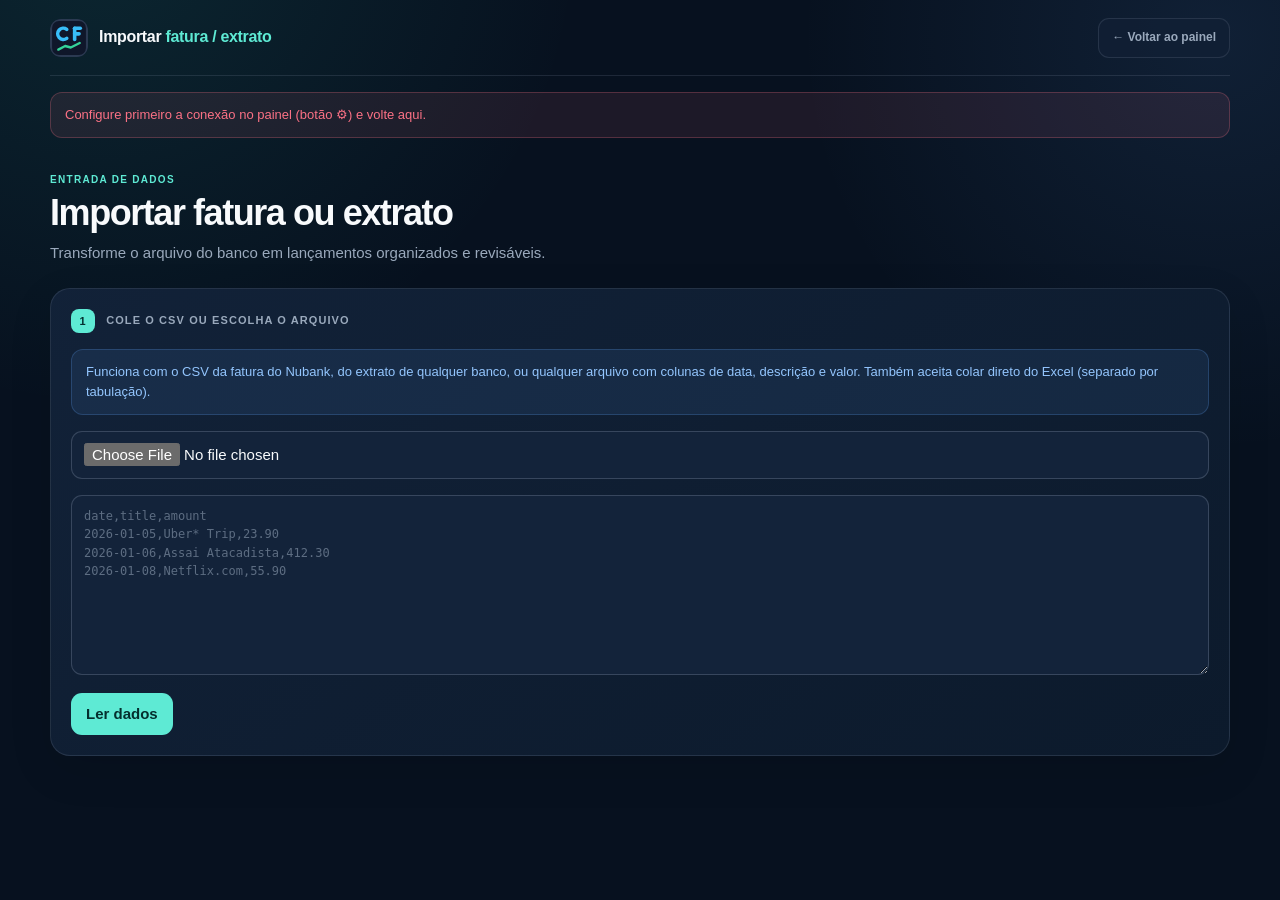
<file: docs/importar.html>
<!DOCTYPE html>
<html lang="pt-BR">
<head>
<meta charset="utf-8">
<!-- Meu Financeiro · importador v2.0.0 -->
<meta name="viewport" content="width=device-width, initial-scale=1">
<title>Importar fatura · Meu Financeiro</title>
<link rel="icon" href="favicon.svg" type="image/svg+xml">
<link rel="apple-touch-icon" href="icone-180.png">
<link rel="manifest" href="manifest.webmanifest">
<link rel="stylesheet" href="styles.css">
<link rel="stylesheet" href="importar.css">
</head>
<body>
<div class="wrap">

<header>
  <h1><svg class="marca" viewBox="0 0 64 64" aria-hidden="true">
    <rect width="64" height="64" rx="15" fill="#0f172a"/>
    <rect x="1.75" y="1.75" width="60.5" height="60.5" rx="13.25" fill="none" stroke="#2b3a52" stroke-width="3.5"/>
    <g fill="none" stroke="#38bdf8" stroke-width="6" stroke-linecap="round">
      <path d="M28.2 17.4 A9.5 9.5 0 1 0 28.2 32.6"/>
      <path d="M41.5 15.5 L41.5 34.5"/><path d="M41.5 15.5 L51 15.5"/><path d="M41.5 25 L49 25"/>
    </g>
    <path d="M14 51.5 L25.5 45.5 L35 48 L50 40.5" fill="none" stroke="#34d399"
          stroke-width="4" stroke-linecap="round" stroke-linejoin="round"/>
  </svg><span class="nm">Importar <span>fatura / extrato</span></span></h1>
  <div class="sp"></div>
  <a class="back-link" href="index.html">← Voltar ao painel</a>
</header>

<div id="alerta" aria-live="polite"></div>

<div class="page-heading"><div><span class="eyebrow">Entrada de dados</span><h1>Importar fatura ou extrato</h1><p>Transforme o arquivo do banco em lançamentos organizados e revisáveis.</p></div></div>

<div class="card">
  <h2><span class="step">1</span> Cole o CSV ou escolha o arquivo</h2>
  <div class="msg i">Funciona com o CSV da fatura do Nubank, do extrato de qualquer banco, ou qualquer arquivo com colunas de data, descrição e valor. Também aceita colar direto do Excel (separado por tabulação).</div>
  <div class="fld" style="margin-bottom:12px"><input type="file" id="arq" accept=".csv,.txt,.tsv"></div>
  <textarea id="raw" placeholder="date,title,amount&#10;2026-01-05,Uber* Trip,23.90&#10;2026-01-06,Assai Atacadista,412.30&#10;2026-01-08,Netflix.com,55.90"></textarea>
  <div style="margin-top:12px"><button id="btLer">Ler dados</button></div>
</div>

<div class="card hide" id="c2">
  <div id="direto" class="msg s hide" style="margin-bottom:16px">
    <b>Este arquivo já está no formato do sistema.</b>
    <div id="diretoInfo" style="margin:6px 0 10px"></div>
    <button id="btDireto">Importar direto, sem mapear nada</button>
  </div>
  <h2><span class="step">2</span> Diga qual coluna é o quê</h2>
  <div class="g">
    <div class="fld"><label>Data</label><select id="mData"></select></div>
    <div class="fld"><label>Descrição</label><select id="mDesc"></select></div>
    <div class="fld"><label>Valor</label><select id="mValor"></select></div>
    <div class="fld"><label>Categoria de origem (opcional)</label><select id="mCat"></select></div>
  </div>
  <div class="g" style="margin-top:6px">
    <div class="fld"><label>Forma de pagamento</label><select id="mForma">
      <option>Crédito</option><option>Débito</option><option>Pix</option>
      <option>Dinheiro</option><option>Boleto</option><option>Transferência</option></select></div>
    <div class="fld" id="wCartao"><label>Cartão</label><select id="mCartao"></select></div>
    <div class="fld"><label>Competência (mês em que pesa)</label><select id="mComp"></select></div>
    <div class="fld"><label>Já foi pago?</label><select id="mPago"><option>Não</option><option>Sim</option></select></div>
  </div>
  <div class="g" style="margin-top:6px">
    <div class="fld"><label>Valores negativos significam…</label><select id="mSinal">
      <option value="ignorar">nada — tratar tudo como saída</option>
      <option value="entrada">entrada (estorno, salário, crédito)</option>
      <option value="pular">linhas a descartar</option></select></div>
    <div class="fld"><label>Detectar parcelas na descrição (ex.: 3/10)</label><select id="mParc">
      <option value="sim">sim, e gerar as parcelas futuras</option>
      <option value="marcar">só marcar, sem gerar futuras</option>
      <option value="nao">não detectar</option></select></div>
  </div>
  <div style="margin-top:8px"><button id="btPrev">Pré-visualizar</button></div>
</div>

<div class="card hide" id="c3">
  <h2><span class="step">3</span> Confira e ajuste as categorias</h2>
  <div id="resumo" class="msg i"></div>
  <div class="scr"><table id="tb"></table></div>
  <div style="margin-top:14px;display:flex;gap:10px;flex-wrap:wrap">
    <button id="btImportar">Importar para a planilha</button>
    <button class="gh" id="btPular">Descartar marcadas</button>
  </div>
</div>

</div>

<script>
var VERSAO = '2.0.0';
var CFG = { url: localStorage.getItem('cc_url')||'', token: localStorage.getItem('cc_tok')||'' };
var CATS = [], CARTOES = [], HEAD = [], ROWS = [], PREV = [];

/* regras de categorização automática por palavra-chave */
var REGRAS = [
 ['Mercado',                 ['assai','atacad','carrefour','extra ','pao de acucar','pão de açúcar','mercado','supermerc','hortifruti','sacolao','sacolão','big bompreco','sams club','makro','tenda ','dia%','minipreco','mini preco','zaffari','angeloni','bistek']],
 ['Restaurantes/Delivery',   ['ifood','rappi','ubereats','uber eats','restaurante','burger','pizza','mcdonald','bk ','subway','outback','padaria','lanchonete','cafe','café','starbucks','bar ','churrasc','sushi','habib','giraffas','coco bambu','doceria','sorvet']],
 ['Combustível',             ['posto','ipiranga','shell','petrobras','br mania','ale combust','combustivel','combustível','gasolina','etanol']],
 ['Transporte/App',          ['uber','99app','99 *','99pop','cabify','estacion','estapar','onibus','ônibus','metro ','metrô ','pedagio','pedágio','sem parar','conectcar','veloe','taxi','táxi','buser','clickbus']],
 ['Veículo (seguro/IPVA/manutenção)',['ipva','detran','licenciamento','oficina','autopeca','autopeça','pneu','borracharia','lava jato','lava-jato','seguro auto','porto seguro auto','mecanic']],
 ['Assinaturas/Streaming',   ['netflix','spotify','amazon prime','prime video','disney','hbo','max.com','globoplay','youtube','apple.com/bill','icloud','google one','microsoft','office 365','adobe','deezer','paramount','crunchyroll','chatgpt','openai','anthropic','claude','canva','dropbox','notion','linkedin']],
 ['Saúde/Farmácia',          ['farmacia','farmácia','drogaria','droga raia','raia','pacheco','panvel','pague menos','laboratorio','laboratório','clinica','clínica','hospital','dentista','psicolog','fisioterap','exame','vacina','oticas','ótica','otica']],
 ['Plano de Saúde',          ['unimed','amil','bradesco saude','bradesco saúde','sulamerica saude','hapvida','notredame','plano de saude','plano de saúde','porto saude','golden cross']],
 ['Contas da casa (luz/água/gás)',['enel','cemig','copel','light','cpfl','celesc','coelba','elektro','equatorial','energia','sabesp','cedae','copasa','sanepar','caesb','agua ','água ','comgas','comgás','ultragaz','liquigas','gas ']],
 ['Internet/Telefone',       ['vivo','claro','tim ','oi fibra','net serv','nextel','algar','sky','internet','telefon','fibra','desktop','copel telecom']],
 ['Aluguel/Condomínio',      ['aluguel','condominio','condomínio','imobiliaria','imobiliária','locacao','locação','quintoandar','loft']],
 ['Manutenção/Móveis',       ['leroy','telha norte','c&c','obramax','casa e construcao','construcao','construção','material de constru','marcenaria','eletricista','encanador','pintor','magazine luiza','magalu','casas bahia','ponto frio','madeiramadeira','mobly','tok stok','etna','havan']],
 ['Vestuário',               ['renner','riachuelo','c&a','zara','hering','marisa','centauro','netshoes','nike','adidas','arezzo','melissa','shein','calcados','calçados','shoes','moda','boutique']],
 ['Educação',                ['escola','colegio','colégio','faculdade','universid','curso','udemy','alura','coursera','papelaria','livraria','saraiva','amazon.com.br livr','kumon','wizard','ccaa','cultura ingles','inglês']],
 ['Lazer',                   ['cinema','cinemark','uci ','kinoplex','teatro','show','ingresso','eventim','sympla','clube','academia','smartfit','smart fit','bluefit','gympass','totalpass','parque','games','steam','playstation','xbox','nintendo']],
 ['Viagem',                  ['hotel','pousada','airbnb','booking','decolar','latam','gol linhas','azul linhas','smiles','hoteis','hotéis','hurb','123milhas','maxmilhas','viagem','turismo','rodoviaria','rodoviária']],
 ['Pets',                    ['petz','cobasi','pet shop','petshop','veterinar','veterinár','racao','ração','petlove','pet love']],
 ['Impostos/Taxas',          ['iptu','darf','receita federal','prefeitura','cartorio','cartório','taxa ','tarifa municipal']],
 ['Tarifas bancárias',       ['tarifa','anuidade','juros','iof','manutencao conta','manutenção conta','pacote de servi']],
 ['Empréstimo/Financiamento',['emprestimo','empréstimo','financiamento','consignado','crediario','crediário','parcelamento fatura','refinanciamento']],
 ['Investimento/Reserva',    ['tesouro','cdb','aplicacao','aplicação','investimento','xp invest','rico invest','clear','nuinvest','btg','corretora']],
 ['Presentes/Doações',       ['presente','doacao','doação','vakinha','apae','unicef','igreja','dizimo','dízimo']],
 ['Salário',                 ['salario','salário','pagamento salario','provento','folha de pagamento','remuneracao']]
];

function $(id){ return document.getElementById(id); }
function brl(n){ return (Number(n)||0).toLocaleString('pt-BR',{style:'currency',currency:'BRL'}); }
function esc(s){ return String(s==null?'':s).replace(/[&<>"]/g,function(c){return{'&':'&amp;','<':'&lt;','>':'&gt;','"':'&quot;'}[c];}); }
function aviso(t,k){ $('alerta').innerHTML = t ? '<div class="msg '+(k||'i')+'">'+esc(t)+'</div>' : ''; }
var MESES_CURTOS=['jan','fev','mar','abr','mai','jun','jul','ago','set','out','nov','dez'];
function nomeMes(c){
  var p=String(c).split('-');
  if (p.length<2 || isNaN(+p[1])) return String(c);
  return MESES_CURTOS[(+p[1])-1] + '/' + String(p[0]).slice(-2);
}
function hoje(){ return new Date().toISOString().slice(0,10); }
function preencherMeses(sel){
  var base = hoje().slice(0,7);
  sel.innerHTML = '<option value="">usar o mês da data de cada linha</option>';
  for (var i=-24; i<=12; i++){
    var m = somaMes(base, i);
    var o = document.createElement('option'); o.value=m; o.textContent=nomeMes(m); sel.appendChild(o);
  }
}
function somaMes(c,n){ var p=String(c).split('-'),a=+p[0],m=+p[1]-1+n; a+=Math.floor(m/12); m=((m%12)+12)%12; return a+'-'+('0'+(m+1)).slice(-2); }

/* ------------------------------------------------ carrega listas da planilha */
preencherMeses(document.getElementById('mComp'));

if (!CFG.url || !CFG.token){
  aviso('Configure primeiro a conexão no painel (botão ⚙) e volte aqui.','e');
} else {
  fetch(CFG.url+'?token='+encodeURIComponent(CFG.token)+'&t='+Date.now())
    .then(function(r){ return r.json(); })
    .then(function(res){
      if(!res.ok) throw new Error(res.erro);
      CATS = res.categorias; CARTOES = res.cartoes;
      var s=$('mCartao'); s.innerHTML='';
      CARTOES.forEach(function(c){ var o=document.createElement('option'); o.value=o.textContent=c.cartao; s.appendChild(o); });
    })
    .catch(function(e){ aviso('Não consegui ler a planilha: '+e.message,'e'); });
}

/* ------------------------------------------------ parsing de CSV */
function detectaSep(txt){
  var l = txt.split(/\r?\n/)[0];
  var cand = ['\t',';',','];
  var melhor = ',', max = 0;
  cand.forEach(function(s){ var n=l.split(s).length; if(n>max){max=n;melhor=s;} });
  return melhor;
}
function parseLinha(linha, sep){
  var out=[], atual='', aspas=false;
  for (var i=0;i<linha.length;i++){
    var ch=linha[i];
    if (ch==='"'){ if(aspas && linha[i+1]==='"'){atual+='"';i++;} else aspas=!aspas; }
    else if (ch===sep && !aspas){ out.push(atual); atual=''; }
    else atual+=ch;
  }
  out.push(atual);
  return out.map(function(s){ return s.trim(); });
}
/* Entende tanto 1.234,56 (BR) quanto 1,234.56 (US).
   Com um separador so: 3 digitos depois dele = milhar; 1 ou 2 = decimal. */
function numero(s){
  s = String(s).replace(/[R$\s ]/g,'');
  var neg = /^-/.test(s) || /^\(.*\)$/.test(s);
  s = s.replace(/[()+-]/g,'');
  var temP = s.indexOf('.')>-1, temV = s.indexOf(',')>-1;
  if (temP && temV){
    s = (s.lastIndexOf(',') > s.lastIndexOf('.'))
      ? s.replace(/\./g,'').replace(',','.')
      : s.replace(/,/g,'');
  } else if (temV){
    var pv = s.split(',');
    s = (pv.length > 2 || pv[pv.length-1].length === 3) ? pv.join('') : pv.join('.');
  } else if (temP){
    var pp = s.split('.');
    if (pp.length > 2 || pp[pp.length-1].length === 3) s = pp.join('');
  }
  var n = parseFloat(s);
  if (isNaN(n)) return 0;
  return neg ? -n : n;
}
function dataISO(s){
  s = String(s).trim();
  var m;
  if ((m=s.match(/^(\d{4})-(\d{2})-(\d{2})/))) return m[1]+'-'+m[2]+'-'+m[3];
  if ((m=s.match(/^(\d{2})\/(\d{2})\/(\d{4})/))) return m[3]+'-'+m[2]+'-'+m[1];
  if ((m=s.match(/^(\d{2})\/(\d{2})\/(\d{2})$/))) return '20'+m[3]+'-'+m[2]+'-'+m[1];
  if ((m=s.match(/^(\d{2})-(\d{2})-(\d{4})/))) return m[3]+'-'+m[2]+'-'+m[1];
  return s.slice(0,10);
}
function categorizar(desc){
  var d = String(desc).toLowerCase();
  for (var i=0;i<REGRAS.length;i++){
    var termos = REGRAS[i][1];
    for (var j=0;j<termos.length;j++){
      if (d.indexOf(termos[j])>-1) return REGRAS[i][0];
    }
  }
  return null;
}
function detectaParcela(desc){
  var m = String(desc).match(/(\d{1,2})\s*\/\s*(\d{1,2})(?!\d)/);
  if (!m) return null;
  var a=+m[1], b=+m[2];
  if (b<2 || b>72 || a>b || a<1) return null;
  return { num:a, total:b };
}

/* ------------------------------------------------ formato do sistema */

var COLMAP = null;

/** Se o CSV já traz as colunas do sistema, devolve o índice de cada uma. */
function detectarFormatoSistema(head){
  var norm = head.map(function(h){
    return String(h).toLowerCase().trim()
      .normalize('NFD').replace(/[\u0300-\u036f]/g,'');
  });
  var m = {};
  ['id','data','competencia','tipo','descricao','categoria','grupo',
   'forma_pagamento','cartao','parcela','parcelas_total','valor','pago','obs']
    .forEach(function(c){ var i = norm.indexOf(c); if (i >= 0) m[c] = i; });

  var essenciais = ['data','tipo','descricao','categoria','valor'];
  var falta = essenciais.filter(function(c){ return m[c] === undefined; });
  return falta.length ? null : m;
}

/** Monta a pré-visualização lendo cada coluna linha a linha. */
function preverDireto(){
  PREV = [];
  ROWS.forEach(function(r){
    function v(c){ return COLMAP[c] === undefined ? '' : (r[COLMAP[c]] || ''); }
    var valor = numero(v('valor'));
    if (valor === 0) return;
    var data = dataISO(v('data'));
    var comp = /^\d{4}-\d{2}/.test(String(v('competencia')))
      ? String(v('competencia')).slice(0,7) : data.slice(0,7);
    PREV.push({
      data: data,
      competencia: comp,
      tipo: String(v('tipo')) === 'Entrada' ? 'Entrada' : 'Saída',
      descricao: String(v('descricao')).replace(/\s+/g,' ').trim(),
      categoria: String(v('categoria')),
      auto: false, doArquivo: true,
      // estorno mantém o sinal negativo: é despesa que voltou, não receita
      valor: valor,
      parcela: Math.max(1, parseInt(v('parcela') || 1, 10)),
      parcelas_total: Math.max(1, parseInt(v('parcelas_total') || 1, 10)),
      gerarFuturas: false,
      forma: String(v('forma_pagamento')) || '',
      cartao: String(v('cartao')) || '',
      pago: String(v('pago')) === 'Sim' ? 'Sim' : 'Não',
      obs: String(v('obs')) || '',
      pular: false
    });
  });
  desenhar();
  $('c3').classList.remove('hide');
  $('c3').scrollIntoView({behavior:'smooth'});
}

/* ------------------------------------------------ passo 1 */
$('arq').onchange = function(){
  var f=this.files[0]; if(!f) return;
  var fr=new FileReader();
  fr.onload=function(){ $('raw').value=fr.result; };
  fr.readAsText(f,'utf-8');
};

$('btLer').onclick = function(){
  var txt = $('raw').value.trim();
  if (!txt){ aviso('Cole o conteúdo do arquivo ou selecione um CSV.','e'); return; }
  var sep = detectaSep(txt);
  var linhas = txt.split(/\r?\n/).filter(function(l){ return l.trim(); });
  HEAD = parseLinha(linhas[0], sep);
  ROWS = linhas.slice(1).map(function(l){ return parseLinha(l, sep); })
               .filter(function(r){ return r.join('').trim(); });
  if (!ROWS.length){ aviso('Não encontrei linhas de dados abaixo do cabeçalho.','e'); return; }

  ['mData','mDesc','mValor','mCat'].forEach(function(id){
    var s=$(id); s.innerHTML = (id==='mCat' ? '<option value="-1">— não usar —</option>' : '');
    HEAD.forEach(function(h,i){
      var o=document.createElement('option'); o.value=i; o.textContent=(h||'coluna '+(i+1)); s.appendChild(o);
    });
  });
  // palpite automático
  function acha(chaves, padrao){
    for (var i=0;i<HEAD.length;i++){
      var h=HEAD[i].toLowerCase();
      for (var j=0;j<chaves.length;j++) if (h.indexOf(chaves[j])>-1) return i;
    }
    return padrao;
  }
  $('mData').value  = acha(['data','date'],0);
  $('mDesc').value  = acha(['descri','title','histor','estabelec','lancamento','lançamento','memo'],1);
  $('mValor').value = acha(['valor','amount','value','montante'],HEAD.length-1);
  $('mCat').value   = acha(['categ'],-1);
  COLMAP = detectarFormatoSistema(HEAD);
  if (COLMAP){
    var achadas = Object.keys(COLMAP).length;
    $('diretoInfo').textContent = 'Encontrei ' + achadas + ' das 14 colunas do sistema, e '
      + ROWS.length + ' linhas. Tipo, categoria, cartão, competência, parcelas e status '
      + 'vêm prontos de cada linha — não precisa escolher nada aqui embaixo.';
    $('direto').classList.remove('hide');
  } else {
    $('direto').classList.add('hide');
  }
  aviso(ROWS.length+' linhas lidas.'+(COLMAP?' Dá para importar direto.':' Confira o mapeamento das colunas abaixo.'),'s');
  $('c2').classList.remove('hide');
  $('c2').scrollIntoView({behavior:'smooth'});
};

$('btDireto').onclick = preverDireto;

$('mForma').onchange = function(){ $('wCartao').classList.toggle('hide', this.value!=='Crédito'); };

/* ------------------------------------------------ passo 2 */
$('btPrev').onclick = function(){
  var iD=+$('mData').value, iN=+$('mDesc').value, iV=+$('mValor').value, iC=+$('mCat').value;
  var sinal=$('mSinal').value, modoP=$('mParc').value;
  var compBase = $('mComp').value.trim();

  PREV = [];
  ROWS.forEach(function(r){
    var valor = numero(r[iV]);
    if (valor < 0 && sinal==='pular') return;
    if (valor === 0) return;
    var desc = r[iN] || '';
    var tipo = (valor<0 && sinal==='entrada') ? 'Entrada' : 'Saída';
    var data = dataISO(r[iD]);
    var comp = compBase && /^\d{4}-\d{2}$/.test(compBase) ? compBase : data.slice(0,7);
    var p = modoP!=='nao' ? detectaParcela(desc) : null;
    var origem = iC>=0 ? (r[iC]||'') : '';
    var cat = categorizar(desc) || categorizar(origem);
    PREV.push({
      data: data, competencia: comp, tipo: tipo,
      descricao: desc.replace(/\s+/g,' ').trim(),
      categoria: cat || '', auto: !!cat,
      valor: Math.abs(valor),
      parcela: p ? p.num : 1,
      parcelas_total: p ? p.total : 1,
      gerarFuturas: !!(p && modoP==='sim'),
      pular: false
    });
  });
  desenhar();
  $('c3').classList.remove('hide');
  $('c3').scrollIntoView({behavior:'smooth'});
};

function optsCat(sel, tipo){
  var lista = CATS.filter(function(c){ return tipo==='Entrada' ? c.tipo==='Entrada' : c.tipo!=='Entrada'; });
  var h = '<option value="">— escolher —</option>';
  lista.forEach(function(c){ h += '<option'+(c.categoria===sel?' selected':'')+'>'+esc(c.categoria)+'</option>'; });
  return h;
}

function desenhar(){
  var ativos = PREV.filter(function(p){ return !p.pular; });
  var semCat = ativos.filter(function(p){ return !p.categoria; }).length;
  var tot = ativos.reduce(function(a,b){ return a + (b.tipo==='Entrada'?0:b.valor); },0);
  var estornos = ativos.filter(function(p){ return p.valor < 0; }).length;
  var cartoesNo = {};
  ativos.forEach(function(p){ if (p.cartao) cartoesNo[p.cartao] = 1; });
  var nCard = Object.keys(cartoesNo).length;
  var futuras = ativos.reduce(function(a,b){ return a + (b.gerarFuturas ? (b.parcelas_total-b.parcela) : 0); },0);
  $('resumo').innerHTML = '<b>'+ativos.length+'</b> lançamentos · saídas somando <b>'+brl(tot)+'</b>'
    + (semCat ? ' · <b style="color:#fbbf24">'+semCat+' sem categoria</b>' : ' · todos categorizados')
    + (futuras ? ' · <b>'+futuras+'</b> parcelas futuras serão criadas' : '')
    + (nCard ? ' · '+nCard+' cartão(ões): '+Object.keys(cartoesNo).join(', ') : '')
    + (estornos ? ' · '+estornos+' estorno(s) mantido(s) com valor negativo' : '');

  var h = '<tr><th class="c">Usar</th><th>Data</th><th>Descrição</th><th>Categoria</th>'
        + '<th class="c">Pagamento</th><th class="c">Parcela</th><th class="r">Valor</th><th class="c">Tipo</th></tr>';
  PREV.forEach(function(p,i){
    var parc = p.parcelas_total>1
      ? p.parcela+'/'+p.parcelas_total + (p.gerarFuturas ? ' <span class="tag au">+'+(p.parcelas_total-p.parcela)+'</span>' : '')
      : '<span class="mut">—</span>';
    h += '<tr style="'+(p.pular?'opacity:.35':'')+'">'
      + '<td class="c"><input type="checkbox" data-us="'+i+'" '+(p.pular?'':'checked')+' style="width:auto"></td>'
      + '<td class="mut">'+esc(p.data)+'</td>'
      + '<td>'+esc(p.descricao)+'</td>'
      + '<td><select data-cat="'+i+'">'+optsCat(p.categoria,p.tipo)+'</select>'
        + (p.doArquivo?' <span class="tag au">do arquivo</span>'
           : p.auto?' <span class="tag au">auto</span>'
           : (p.categoria?'':' <span class="tag pd">falta</span>'))+'</td>'
      + '<td class="c">'+(p.forma
           ? '<span class="tag'+(p.forma==='Crédito'?' au':'')+'">'+esc(p.cartao||p.forma)+'</span>'
           : '<span class="mut">—</span>')+'</td>'
      + '<td class="c">'+parc+'</td>'
      + '<td class="r'+(p.tipo==='Entrada'?' pos':(p.valor<0?' pos':''))+'">'+brl(p.valor)+'</td>'
      + '<td class="c"><span class="tag">'+esc(p.tipo)+'</span></td></tr>';
  });
  $('tb').innerHTML = h;
}

$('tb').addEventListener('change', function(ev){
  var t = ev.target;
  if (t.dataset.cat !== undefined){ PREV[+t.dataset.cat].categoria = t.value; PREV[+t.dataset.cat].auto=false; desenhar(); }
  if (t.dataset.us !== undefined){ PREV[+t.dataset.us].pular = !t.checked; desenhar(); }
});

$('btPular').onclick = function(){
  PREV = PREV.filter(function(p){ return !p.pular; });
  desenhar();
};

/* ------------------------------------------------ passo 3 */
$('btImportar').onclick = function(){
  var ativos = PREV.filter(function(p){ return !p.pular; });
  var semCat = ativos.filter(function(p){ return !p.categoria; });
  if (!ativos.length){ aviso('Nada selecionado para importar.','e'); return; }
  if (semCat.length && !confirm(semCat.length+' lançamento(s) estão sem categoria e vão entrar como "Outros". Continuar?')) return;

  var formaFixa = $('mForma').value;
  var cartaoFixo = formaFixa==='Crédito' ? $('mCartao').value : '';
  var pagoFixo = $('mPago').value;
  var grupoDe = {}; CATS.forEach(function(c){ grupoDe[c.categoria]=c.grupo; });

  var lista = [];
  ativos.forEach(function(p){
    var cat = p.categoria || 'Outros';
    var forma  = p.forma  || formaFixa;
    var cartao = (p.forma ? (p.cartao || '') : cartaoFixo);
    var pago   = p.pago   || pagoFixo;
    var base = 'I'+Date.now().toString(36)+Math.random().toString(36).slice(2,6);
    var n = p.gerarFuturas ? (p.parcelas_total - p.parcela + 1) : 1;
    for (var i=0;i<n;i++){
      lista.push({
        id: n>1 ? base+'-'+(p.parcela+i) : base,
        data: p.data,
        competencia: somaMes(p.competencia, i),
        tipo: p.tipo,
        descricao: p.descricao + (n>1 && !/\d+\s*\/\s*\d+/.test(p.descricao) ? ' ('+(p.parcela+i)+'/'+p.parcelas_total+')' : ''),
        categoria: cat,
        grupo: grupoDe[cat] || '',
        forma_pagamento: forma,
        cartao: cartao,
        parcela: p.parcela + i,
        parcelas_total: p.parcelas_total,
        valor: p.valor,
        pago: i===0 ? pago : 'Não',
        obs: p.obs || 'importado'
      });
    }
  });

  var bt=this; bt.disabled=true; bt.textContent='Importando '+lista.length+' linhas…';
  fetch(CFG.url,{ method:'POST', headers:{'Content-Type':'text/plain;charset=utf-8'},
    body: JSON.stringify({ token:CFG.token, acao:'importar', dados:lista }) })
    .then(function(r){ return r.json(); })
    .then(function(r){
      if(!r.ok) throw new Error(r.erro);
      aviso(r.inseridas+' linhas gravadas na planilha. Volte ao painel para ver.','s');
      PREV=[]; desenhar();
      window.scrollTo({top:0,behavior:'smooth'});
    })
    .catch(function(e){ aviso('Erro ao importar: '+e.message,'e'); })
    .then(function(){ bt.disabled=false; bt.textContent='Importar para a planilha'; });
};
</script>
</body>
</html>
</file>
<file: docs/styles.css>
:root {
  color-scheme: dark;
  --bg: #07111f;
  --surface: rgba(17, 32, 53, 0.9);
  --surface-strong: #13233a;
  --surface-hover: #192c47;
  --line: rgba(148, 163, 184, 0.16);
  --line-strong: rgba(148, 163, 184, 0.28);
  --text: #f8fafc;
  --muted: #9aa9bc;
  --dim: #718197;
  --primary: #5eead4;
  --primary-ink: #042f2e;
  --positive: #5eead4;
  --negative: #fb7185;
  --warning: #fbbf24;
  --radius: 20px;
  --shadow: 0 24px 70px rgba(0, 0, 0, 0.22);
}

* { box-sizing: border-box; margin: 0; padding: 0; }
html { scroll-behavior: smooth; }
body {
  min-width: 320px;
  min-height: 100vh;
  padding-bottom: 40px;
  color: var(--text);
  background:
    radial-gradient(circle at 8% -8%, rgba(45, 212, 191, 0.11), transparent 30rem),
    radial-gradient(circle at 95% 4%, rgba(96, 165, 250, 0.1), transparent 26rem),
    var(--bg);
  font: 15px/1.55 Inter, ui-sans-serif, -apple-system, BlinkMacSystemFont, "Segoe UI", sans-serif;
}
button, input, select, textarea { font: inherit; }
button { cursor: pointer; }
button:focus-visible, input:focus-visible, select:focus-visible, textarea:focus-visible, summary:focus-visible {
  outline: 3px solid rgba(94, 234, 212, 0.24);
  outline-offset: 2px;
}
.app-shell { min-height: 100vh; }

.topbar {
  position: sticky;
  top: 0;
  z-index: 50;
  display: flex;
  align-items: center;
  gap: 24px;
  min-height: 76px;
  padding: 12px max(24px, calc((100vw - 1320px) / 2));
  background: rgba(7, 17, 31, 0.82);
  border-bottom: 1px solid var(--line);
  backdrop-filter: blur(18px);
}
.brand { display: inline-flex; align-items: center; gap: 11px; color: var(--text); text-decoration: none; white-space: nowrap; }
.marca { width: 38px; height: 38px; flex: none; border-radius: 11px; }
.brand strong { display: block; font-size: 15px; letter-spacing: -0.15px; }
.brand small { display: block; margin-top: -1px; color: var(--dim); font-size: 10px; letter-spacing: 0.07em; text-transform: uppercase; }
.topbar-actions { display: flex; align-items: center; justify-content: flex-end; gap: 9px; width: 100%; }
.sync-pill { display: inline-flex; align-items: center; gap: 7px; color: var(--muted); font-size: 12px; white-space: nowrap; }
.sync-pill i { width: 7px; height: 7px; border-radius: 50%; background: var(--dim); box-shadow: 0 0 0 4px rgba(113, 129, 151, 0.1); }
.sync-pill.connected i { background: var(--positive); box-shadow: 0 0 0 4px rgba(94, 234, 212, 0.11); }
.sync-pill.loading i { background: var(--warning); animation: pulse 1s infinite; }
.sync-pill.error i { background: var(--negative); }
@keyframes pulse { 50% { opacity: 0.35; } }

.month-picker { display: flex; align-items: center; gap: 8px; min-width: 172px; padding: 5px 5px 5px 12px; border: 1px solid var(--line); border-radius: 12px; background: rgba(19, 35, 58, 0.75); }
.month-picker span { color: var(--dim); font-size: 10px; letter-spacing: 0.06em; text-transform: uppercase; }
.month-picker select { min-width: 78px; padding: 5px 25px 5px 5px; border: 0; background-color: transparent; }
select, input, textarea { width: 100%; padding: 11px 12px; color: var(--text); background: var(--surface-strong); border: 1px solid var(--line-strong); border-radius: 11px; }
select option { color: #0f172a; background: #ffffff; }
input::placeholder, textarea::placeholder { color: #5d6d82; }
input:focus, select:focus, textarea:focus { border-color: rgba(94, 234, 212, 0.78); box-shadow: 0 0 0 3px rgba(94, 234, 212, 0.08); }
button { min-height: 42px; padding: 9px 15px; color: var(--primary-ink); font-weight: 750; background: var(--primary); border: 0; border-radius: 11px; transition: transform 0.16s ease, filter 0.16s ease, background 0.16s ease, border-color 0.16s ease; }
button:hover { filter: brightness(1.05); transform: translateY(-1px); }
button:active { transform: translateY(0); }
button:disabled { cursor: not-allowed; opacity: 0.5; transform: none; }
.primary-action { display: inline-flex; align-items: center; gap: 6px; white-space: nowrap; }
.icon-action { display: grid; place-items: center; width: 42px; padding: 0; color: var(--muted); background: var(--surface); border: 1px solid var(--line); font-size: 18px; }
.icon-action:hover { color: var(--text); border-color: var(--line-strong); }
button.gh { color: var(--text); background: var(--surface-strong); border: 1px solid var(--line-strong); }
button.dg { min-height: 32px; padding: 5px 10px; color: var(--negative); background: transparent; border: 1px solid var(--line); font-size: 12px; }
button.mini { min-height: 32px; padding: 5px 12px; font-size: 12px; }

.content-wrap { width: min(1320px, calc(100% - 40px)); margin: 0 auto; }
body.configuring .month-picker, body.configuring #btPlanilha, body.configuring #btRec { display: none; }
body.configuring:not(.connected) #btCfg { display: none; }
.main-nav { position: sticky; top: 88px; z-index: 40; display: flex; width: max-content; max-width: 100%; margin: 20px auto 28px; padding: 5px; gap: 3px; overflow-x: auto; background: rgba(15, 29, 48, 0.9); border: 1px solid var(--line); border-radius: 15px; box-shadow: 0 16px 42px rgba(0, 0, 0, 0.16); backdrop-filter: blur(14px); scrollbar-width: none; }
.main-nav::-webkit-scrollbar { display: none; }
.main-nav button { display: inline-flex; align-items: center; gap: 8px; min-height: 40px; padding: 8px 15px; color: var(--muted); background: transparent; white-space: nowrap; font-weight: 600; }
.main-nav button span { color: var(--dim); font-size: 16px; }
.main-nav button.on { color: var(--text); background: var(--surface-hover); box-shadow: inset 0 0 0 1px var(--line); }
.main-nav button.on span { color: var(--primary); }

.page-heading { display: flex; align-items: flex-end; justify-content: space-between; gap: 20px; margin: 28px 0 24px; }
.page-heading h1 { margin-top: 3px; font-size: clamp(25px, 3vw, 36px); line-height: 1.15; letter-spacing: -0.04em; }
.page-heading p { margin-top: 7px; color: var(--muted); }
.eyebrow { color: var(--primary); font-size: 10px; font-weight: 800; letter-spacing: 0.13em; text-transform: uppercase; }
.card, .kpi { background: linear-gradient(145deg, rgba(19, 35, 58, 0.93), rgba(13, 27, 45, 0.93)); border: 1px solid var(--line); box-shadow: 0 14px 44px rgba(0, 0, 0, 0.1); }
.card { padding: 20px; margin-bottom: 16px; border-radius: var(--radius); }
.card h2 { margin-bottom: 16px; color: var(--muted); font-size: 11px; font-weight: 800; letter-spacing: 0.1em; text-transform: uppercase; }
.card.hero { position: relative; overflow: hidden; padding: 26px; border-color: rgba(94, 234, 212, 0.25); }
.card.hero::after { position: absolute; right: -80px; bottom: -120px; width: 320px; height: 320px; border-radius: 50%; background: rgba(45, 212, 191, 0.07); content: ""; filter: blur(8px); }
.kpis { display: grid; grid-template-columns: repeat(auto-fit, minmax(175px, 1fr)); gap: 12px; margin-bottom: 16px; }
.kpi { min-height: 120px; padding: 18px; border-radius: 17px; }
.kpi .l, .pl-l { margin-bottom: 7px; color: var(--dim); font-size: 10px; font-weight: 800; letter-spacing: 0.09em; text-transform: uppercase; }
.kpi .v { font-size: clamp(20px, 2.3vw, 27px); font-weight: 760; letter-spacing: -0.04em; }
.kpi .s { margin-top: 6px; color: var(--muted); font-size: 12px; }
.kpi.big .v { font-size: clamp(24px, 3vw, 32px); }
.pl { position: relative; z-index: 1; display: grid; grid-template-columns: 1fr auto 1fr auto 1.25fr; align-items: center; gap: 18px; }
.pl-item { min-width: 0; }
.pl-v { font-size: clamp(21px, 2.6vw, 30px); font-weight: 760; letter-spacing: -0.045em; }
.pl-big { font-size: clamp(27px, 3.8vw, 42px); }
.pl-op { color: var(--dim); font-size: 22px; font-weight: 300; }
.pl-result { padding: 16px 18px; background: rgba(94, 234, 212, 0.07); border: 1px solid rgba(94, 234, 212, 0.15); border-radius: 15px; }
.g2 { display: grid; grid-template-columns: repeat(2, minmax(0, 1fr)); gap: 16px; }
.g3 { display: grid; grid-template-columns: repeat(3, minmax(0, 1fr)); gap: 12px; }
.secao { margin: 5px 2px 10px; color: var(--dim); font-size: 10px; font-weight: 800; letter-spacing: 0.12em; text-transform: uppercase; }
.sub { display: flex; gap: 6px; margin-bottom: 16px; flex-wrap: wrap; }
.sub button { min-height: 37px; padding: 7px 13px; color: var(--muted); background: transparent; border: 1px solid var(--line); font-size: 13px; font-weight: 600; }
.sub button.on { color: var(--primary-ink); background: var(--primary); border-color: var(--primary); }
.mov-tabs { width: max-content; max-width: 100%; padding: 5px; background: rgba(15, 29, 48, 0.72); border: 1px solid var(--line); border-radius: 14px; }
.mov-tabs button { min-width: 118px; justify-content: center; border-color: transparent; }
.mov-section { animation: sectionIn 0.18s ease-out; }
@keyframes sectionIn { from { opacity: 0; transform: translateY(4px); } to { opacity: 1; transform: translateY(0); } }

.setup-shell { display: grid; grid-template-columns: 0.9fr 1.1fr; align-items: center; gap: clamp(34px, 7vw, 96px); min-height: calc(100vh - 130px); padding: 42px 6vw 72px; }
.setup-intro h1 { margin: 11px 0 18px; font-size: clamp(37px, 5vw, 62px); line-height: 1.02; letter-spacing: -0.055em; }
.setup-intro h1 span { color: var(--primary); }
.setup-intro > p { max-width: 530px; color: var(--muted); font-size: 17px; }
.setup-benefits { display: grid; gap: 11px; margin-top: 34px; }
.setup-benefits div { display: flex; align-items: center; gap: 12px; color: var(--muted); }
.setup-benefits b { display: grid; place-items: center; width: 34px; height: 34px; color: var(--primary); background: rgba(94, 234, 212, 0.08); border: 1px solid rgba(94, 234, 212, 0.17); border-radius: 10px; font-size: 10px; }
.setup-card { width: min(100%, 570px); margin: 0; padding: clamp(24px, 4vw, 36px); box-shadow: var(--shadow); }
.setup-card h2 { margin: 5px 0 4px; color: var(--text); font-size: 27px; letter-spacing: -0.03em; text-transform: none; }
.setup-help { margin-bottom: 25px; color: var(--muted); }
.connect-button { display: flex; justify-content: space-between; width: 100%; margin-top: 20px; padding: 12px 16px; }
.privacy-note { margin-top: 13px; color: var(--dim); font-size: 11px; text-align: center; }
.advanced-settings { padding-top: 5px; color: var(--muted); }
.advanced-settings summary { cursor: pointer; font-size: 12px; font-weight: 700; }
.advanced-settings .fld { margin-top: 13px; }
.fld { margin-bottom: 14px; }
.fld label { display: block; margin-bottom: 6px; color: var(--muted); font-size: 12px; font-weight: 650; }
.nota { margin-top: 7px; color: var(--dim); font-size: 11.5px; line-height: 1.5; }
.sep { margin: 21px 0; border: 0; border-top: 1px solid var(--line); }
.chk { display: flex; align-items: center; gap: 8px; margin-bottom: 9px; color: var(--muted); font-size: 13px; cursor: pointer; }
.chk input { width: auto; margin: 0; }

.msg { padding: 12px 14px; margin: 16px 0; border: 1px solid; border-radius: 12px; font-size: 13px; }
.msg.e { color: var(--negative); background: rgba(251, 113, 133, 0.09); border-color: rgba(251, 113, 133, 0.25); }
.msg.s { color: var(--positive); background: rgba(94, 234, 212, 0.09); border-color: rgba(94, 234, 212, 0.23); }
.msg.i { color: #93c5fd; background: rgba(96, 165, 250, 0.09); border-color: rgba(96, 165, 250, 0.22); }
.alerta { display: flex; gap: 10px; align-items: flex-start; padding: 12px 14px; margin-bottom: 9px; border: 1px solid; border-radius: 12px; font-size: 13px; }
.alerta.a-vermelho { color: var(--negative); background: rgba(251, 113, 133, 0.08); border-color: rgba(251, 113, 133, 0.24); }
.alerta.a-amarelo { color: var(--warning); background: rgba(251, 191, 36, 0.08); border-color: rgba(251, 191, 36, 0.23); }
.alerta.a-azul { color: #93c5fd; background: rgba(96, 165, 250, 0.08); border-color: rgba(96, 165, 250, 0.22); }

.scr { width: 100%; overflow-x: auto; border-radius: 12px; scrollbar-width: thin; scrollbar-color: var(--line-strong) transparent; }
table { width: 100%; border-collapse: collapse; font-size: 13px; }
th { padding: 9px 10px; color: var(--dim); border-bottom: 1px solid var(--line); font-size: 10px; font-weight: 800; letter-spacing: 0.08em; text-align: left; text-transform: uppercase; white-space: nowrap; }
td { padding: 11px 10px; border-bottom: 1px solid rgba(148, 163, 184, 0.1); }
tr:last-child td { border-bottom: 0; }
tr:hover td { background: rgba(94, 234, 212, 0.035); }
tr.atrasada td { background: rgba(251, 113, 133, 0.055); }
tr.clicavel { cursor: pointer; }
.r { text-align: right; }
.c { text-align: center; }
.pos { color: var(--positive); }
.neg { color: var(--negative); }
.mut { color: var(--muted); }
.empty { padding: 40px 20px; color: var(--dim); text-align: center; }
.tag { display: inline-block; padding: 3px 8px; color: var(--muted); background: var(--surface-hover); border-radius: 999px; font-size: 10px; font-weight: 750; white-space: nowrap; }
.tag.cr { color: #c4b5fd; background: rgba(167, 139, 250, 0.14); }
.tag.np, .tag.atr { color: var(--negative); background: rgba(251, 113, 133, 0.14); }
.tag.pg { color: var(--positive); background: rgba(94, 234, 212, 0.12); }
.tag.hj { color: var(--warning); background: rgba(251, 191, 36, 0.13); }
.tag.fut { color: #93c5fd; background: rgba(96, 165, 250, 0.13); }
.bar { height: 6px; margin-top: 6px; overflow: hidden; background: var(--surface-hover); border-radius: 999px; }
.bar i { display: block; height: 100%; border-radius: inherit; }
.orcin { padding: 5px 8px; background: transparent; border-color: transparent; font-size: 12px; text-align: right; }
.orcin:hover { border-color: var(--line); }
.chw { position: relative; height: 260px; }
.filt { display: grid; grid-template-columns: repeat(auto-fit, minmax(145px, 1fr)); gap: 9px; margin-bottom: 15px; }
.contas-toolbar { display: grid; grid-template-columns: minmax(230px, 1fr) auto; align-items: start; gap: 12px; margin-bottom: 16px; }
.contas-toolbar .quick-filters { margin: 0; justify-content: flex-end; }
.form-actions, .detail-actions { display: flex; align-items: center; gap: 8px; flex-wrap: wrap; }
.conta-detail { max-width: 720px; }
.conta-badges { display: flex; gap: 7px; flex-wrap: wrap; margin: -7px 0 18px; }
.detail-grid { display: grid; grid-template-columns: repeat(3, minmax(0, 1fr)); gap: 10px; }
.detail-grid > div { min-height: 84px; padding: 13px 14px; background: rgba(7, 17, 31, 0.35); border: 1px solid var(--line); border-radius: 13px; }
.detail-grid span { display: block; margin-bottom: 6px; color: var(--dim); font-size: 10px; font-weight: 800; letter-spacing: 0.08em; text-transform: uppercase; }
.detail-grid strong { display: block; font-size: 15px; }
.detail-grid small { display: block; margin-top: 4px; color: var(--muted); font-size: 11px; }
.detail-note { margin-top: 12px; padding: 12px 14px; color: var(--muted); background: rgba(7, 17, 31, 0.3); border: 1px solid var(--line); border-radius: 12px; font-size: 13px; }
.detail-actions { margin-top: 20px; }
.detail-actions .dg { margin-left: auto; }

.modal { position: fixed; inset: 0; z-index: 100; display: flex; align-items: flex-start; justify-content: center; padding: 22px 14px; overflow-y: auto; background: rgba(1, 6, 16, 0.78); backdrop-filter: blur(8px); animation: fadeIn 0.15s ease-out; }
@keyframes fadeIn { from { opacity: 0; } to { opacity: 1; } }
.modal-box { width: 100%; max-width: 680px; margin: auto; padding: 24px; background: #102039; border: 1px solid var(--line-strong); border-radius: 20px; box-shadow: 0 28px 90px rgba(0, 0, 0, 0.48); }
.modal-head { display: flex; align-items: center; gap: 12px; margin-bottom: 18px; }
.modal-head h2 { margin: 0; color: var(--text); font-size: 19px; letter-spacing: -0.025em; text-transform: none; }
.sp { flex: 1; }
.x { display: grid; place-items: center; width: 36px; min-height: 36px; padding: 0; color: var(--muted); background: transparent; border: 1px solid var(--line); }
.hide { display: none !important; }
footer { padding: 32px 12px; color: var(--dim); font-size: 11px; text-align: center; }
code { padding: 2px 6px; background: var(--surface-hover); border-radius: 5px; font-size: 12px; }

@media (max-width: 960px) {
  .sync-pill span, .month-picker span { display: none; }
  .month-picker { min-width: 105px; padding-left: 8px; }
  .setup-shell { grid-template-columns: 1fr; gap: 34px; padding-inline: 3vw; }
  .setup-intro { text-align: center; }
  .setup-intro > p, .setup-card { margin-inline: auto; }
  .setup-benefits { width: min(100%, 520px); margin-inline: auto; text-align: left; }
}
@media (max-width: 820px) {
  body { padding-bottom: 94px; }
  .topbar { min-height: 68px; padding: 10px 14px; }
  .brand small { display: none; }
  .brand strong { font-size: 14px; }
  .marca { width: 34px; height: 34px; }
  .content-wrap { width: min(100% - 24px, 760px); }
  .main-nav { position: fixed; top: auto; right: 10px; bottom: 10px; left: 10px; z-index: 80; width: auto; max-width: none; margin: 0; justify-content: space-around; padding: 6px; border-radius: 17px; }
  .main-nav button { flex: 1; flex-direction: column; gap: 1px; min-width: 58px; min-height: 52px; padding: 5px 7px; font-size: 10px; }
  .main-nav button span { line-height: 1; }
  .main-nav button b { font-size: 9px; font-weight: 700; }
  .page-heading { margin-top: 22px; }
  .mov-tabs { display: grid; grid-template-columns: repeat(3, 1fr); width: 100%; }
  .mov-tabs button { min-width: 0; }
  .g2 { grid-template-columns: 1fr; }
  .contas-toolbar { grid-template-columns: 1fr; }
  .contas-toolbar .quick-filters { justify-content: flex-start; }
  .pl { grid-template-columns: 1fr; gap: 10px; }
  .pl-op { display: none; }
  .pl-item:not(.pl-result) { display: flex; align-items: center; justify-content: space-between; gap: 12px; padding: 5px 2px; }
  .pl-item:not(.pl-result) .pl-l { margin: 0; }
  .pl-item:not(.pl-result) .pl-v { font-size: 20px; }
}
@media (max-width: 640px) {
  .topbar-actions { gap: 6px; }
  .sync-pill { display: none; }
  .month-picker { min-width: 90px; }
  .primary-action { position: fixed; right: 18px; bottom: 83px; z-index: 75; width: 52px; min-height: 52px; padding: 0; justify-content: center; border-radius: 50%; box-shadow: 0 12px 28px rgba(45, 212, 191, 0.25); font-size: 0; }
  .primary-action span { font-size: 24px; }
  .icon-action { width: 38px; min-height: 38px; }
  #btPlanilha { display: none !important; }
  .page-heading h1 { font-size: 28px; }
  .page-heading p { font-size: 13px; }
  .card { padding: 16px; border-radius: 17px; }
  .card.hero { padding: 19px; }
  .kpis { grid-template-columns: repeat(2, minmax(0, 1fr)); gap: 9px; }
  .kpi { min-height: 105px; padding: 14px; }
  .kpi .v { font-size: 19px; }
  .g3 { grid-template-columns: 1fr; gap: 0; }
  .detail-grid { grid-template-columns: repeat(2, minmax(0, 1fr)); }
  .detail-actions > button { flex: 1 1 145px; }
  .detail-actions .dg { margin-left: 0; }
  .setup-shell { min-height: auto; padding: 32px 0 60px; }
  .setup-intro h1 { font-size: 40px; }
  .setup-intro > p { font-size: 15px; }
  .setup-benefits { display: none; }
  .modal { padding: 0; }
  .modal-box { min-height: 100%; max-width: none; border: 0; border-radius: 0; }
  .scr { width: calc(100% + 8px); margin-inline: -4px; }
  th, td { padding-inline: 8px; }
}
@media (max-width: 420px) {
  .brand span { display: none; }
  .month-picker { min-width: 94px; }
  .main-nav button { min-width: 0; }
  .main-nav button:nth-child(4) b { font-size: 0; }
  .main-nav button:nth-child(4) b::after { content: "CSV"; font-size: 9px; }
}
@media (prefers-reduced-motion: reduce) {
  *, *::before, *::after { scroll-behavior: auto !important; animation-duration: 0.01ms !important; animation-iteration-count: 1 !important; transition-duration: 0.01ms !important; }
}
</file>
<file: docs/importar.css>
.wrap { width: min(1180px, calc(100% - 40px)); margin: 0 auto; }
.wrap > header { display: flex; align-items: center; gap: 16px; min-height: 76px; border-bottom: 1px solid var(--line); }
.wrap > header h1 { display: flex; align-items: center; gap: 11px; font-size: 16px; letter-spacing: -0.02em; }
.wrap > header .nm span { color: var(--primary); }
.wrap > header .sp { flex: 1; }
.back-link { display: inline-flex; align-items: center; min-height: 40px; padding: 8px 13px; color: var(--muted); background: var(--surface); border: 1px solid var(--line); border-radius: 11px; font-size: 12px; font-weight: 700; text-decoration: none; }
.back-link:hover { color: var(--text); border-color: var(--line-strong); }
textarea { min-height: 180px; resize: vertical; font-family: ui-monospace, SFMono-Regular, Menlo, Consolas, monospace; font-size: 12px; }
.step { display: inline-grid; place-items: center; width: 24px; height: 24px; margin-right: 7px; color: var(--primary-ink); background: var(--primary); border-radius: 8px; font-size: 11px; font-weight: 850; }
.g { display: grid; grid-template-columns: repeat(auto-fit, minmax(190px, 1fr)); gap: 12px; }
.scr { max-height: 560px; overflow-y: auto; }
td select, td input { min-width: 110px; padding: 6px 8px; font-size: 12px; }
.tag.au { color: var(--positive); background: rgba(94, 234, 212, 0.12); }
.tag.pd { color: var(--warning); background: rgba(251, 191, 36, 0.13); }
#raw { margin-top: 4px; }
#c3 { margin-bottom: 44px; }

@media (max-width: 640px) {
  .wrap { width: min(100% - 24px, 560px); }
  .wrap > header { min-height: 66px; }
  .wrap > header .nm { display: none; }
  .page-heading { margin-top: 28px; }
  .g { grid-template-columns: 1fr; gap: 0; }
}
</file>
